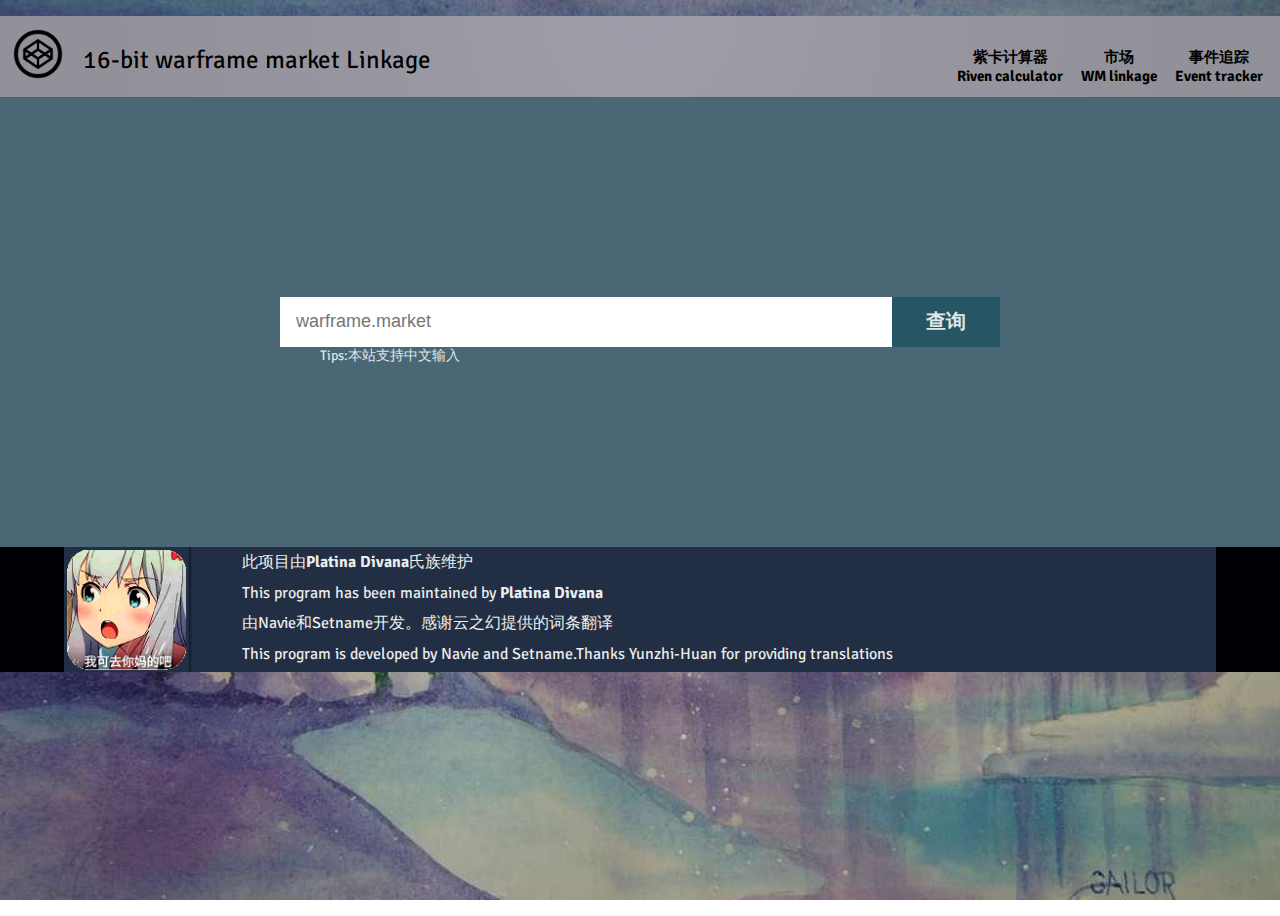
<file: wfTracker/views/index.html>
<html class=" js cssanimations">

 
<head>
    <meta charset="UTF-8">
    <!-- meta -->
    <meta name="Author" content="SetName">
    <meta name="Keywords" content="warframe,warframe alerting,星际战甲,星际战甲警报,警报系统,时间轴">
    <meta name="Description" content="This is a alerting system maintained by 16-Bit.这是一个由16-Bit维护的warframe警报系统。">
    <!-- title -->
    <title>&lt;市场&gt; 16-Bits' Warframe market linkage</title>
    <!-- favicon -->
    <link rel="icon" type="image/x-icon" href="/img/logo.png">
    <!-- CSS -->
    <link href="/wfTracker/static/css/jiang.css" rel="stylesheet" type="text/css">

    <!-- js -->
    <script>
        function loadCSS() {
            if((navigator.userAgent.match(/(phone|pad|pod|iPhone|iPod|ios|iPad|Android|wOSBrowser|BrowserNG|WebOS)/i))) {
                document.write('<link href="/wfTracker/static/css/wm.main.css" rel="stylesheet" type="text/css" media="screen" />');
            } else {
                document.write('<link href="/wfTracker/static/css/wm.main.css" rel="stylesheet" type="text/css" media="screen" />');
            }
        }
        loadCSS();
    </script>
</head>
<body>
    <div class="background-1">
        <div id="header">
            <img src="/wfTracker/static/img/logo.png" style="width:50px"/>
            <ul>
                <li>16-bit warframe market Linkage</li>
            </ul>
            <div class="head_menu">
                <ul>
                    <li><a href="http://wf.setname.tk/riven/" class="topButton">紫卡计算器<br>Riven calculator</a></li>
                    <li><a href="http://wf.setname.tk/wm/" class="topButton">市场<br>WM linkage</a></li>
                    <li><a href="http://wf.setname.tk" class="topButton">事件追踪<br>Event tracker</a></li>
                </ul>
            </div>
        </div>
    </div>
    <div>
        <div class="searchBar">
            <div>
                <input class="" title="输入搜索词" value="" placeholder="warframe.market" onkeyup="search()" onFocus="search()" id="searchBar">
                <div id="optionDiv"></div>
                <button>查询</button>
                <ul>
                    <li><label>Tips:本站支持中文输入</label></li>
                </ul>
            </div>
        </div>
        <div class="displayBlock">
        </div>
        <div class="displayBar">
            <table id="displayUl"></table>
        </div>
        <div id="loading">载入中..</div>
        <div id="display" onClick="closeDisplay()">
            <input title="Ctrl + c复制" value="" placeholder="warframe.market" id="copyBar">
        </div>
    </div>
    <div class="dark" >
        <div><img src="/wfTracker/static/img/wflogo.png"></div>
        <div >
        <p>此项目由<strong>Platina Divana</strong>氏族维护</p>
        <p>This program has been maintained by <strong>Platina Divana</strong></p>
        <p>由Navie和Setname开发。感谢云之幻提供的词条翻译</p>
        <p>This program is developed by Navie and Setname.Thanks Yunzhi-Huan for providing translations</p>
		<script type="text/javascript">var cnzz_protocol = (("https:" == document.location.protocol) ? " https://" : " http://");document.write(unescape("%3Cspan id='cnzz_stat_icon_1000518701'%3E%3C/span%3E%3Cscript src='" + cnzz_protocol + "s11.cnzz.com/z_stat.php%3Fid%3D1000518701%26show%3Dpic2' type='text/javascript'%3E%3C/script%3E"));</script>
        </div>
    </div>
    <script src="https://code.jquery.com/jquery-3.0.0.min.js"></script>
    <script type="text/javascript" src="/wfTracker/static/js/wm.main.js"></script>
</body>
</html>
</file>
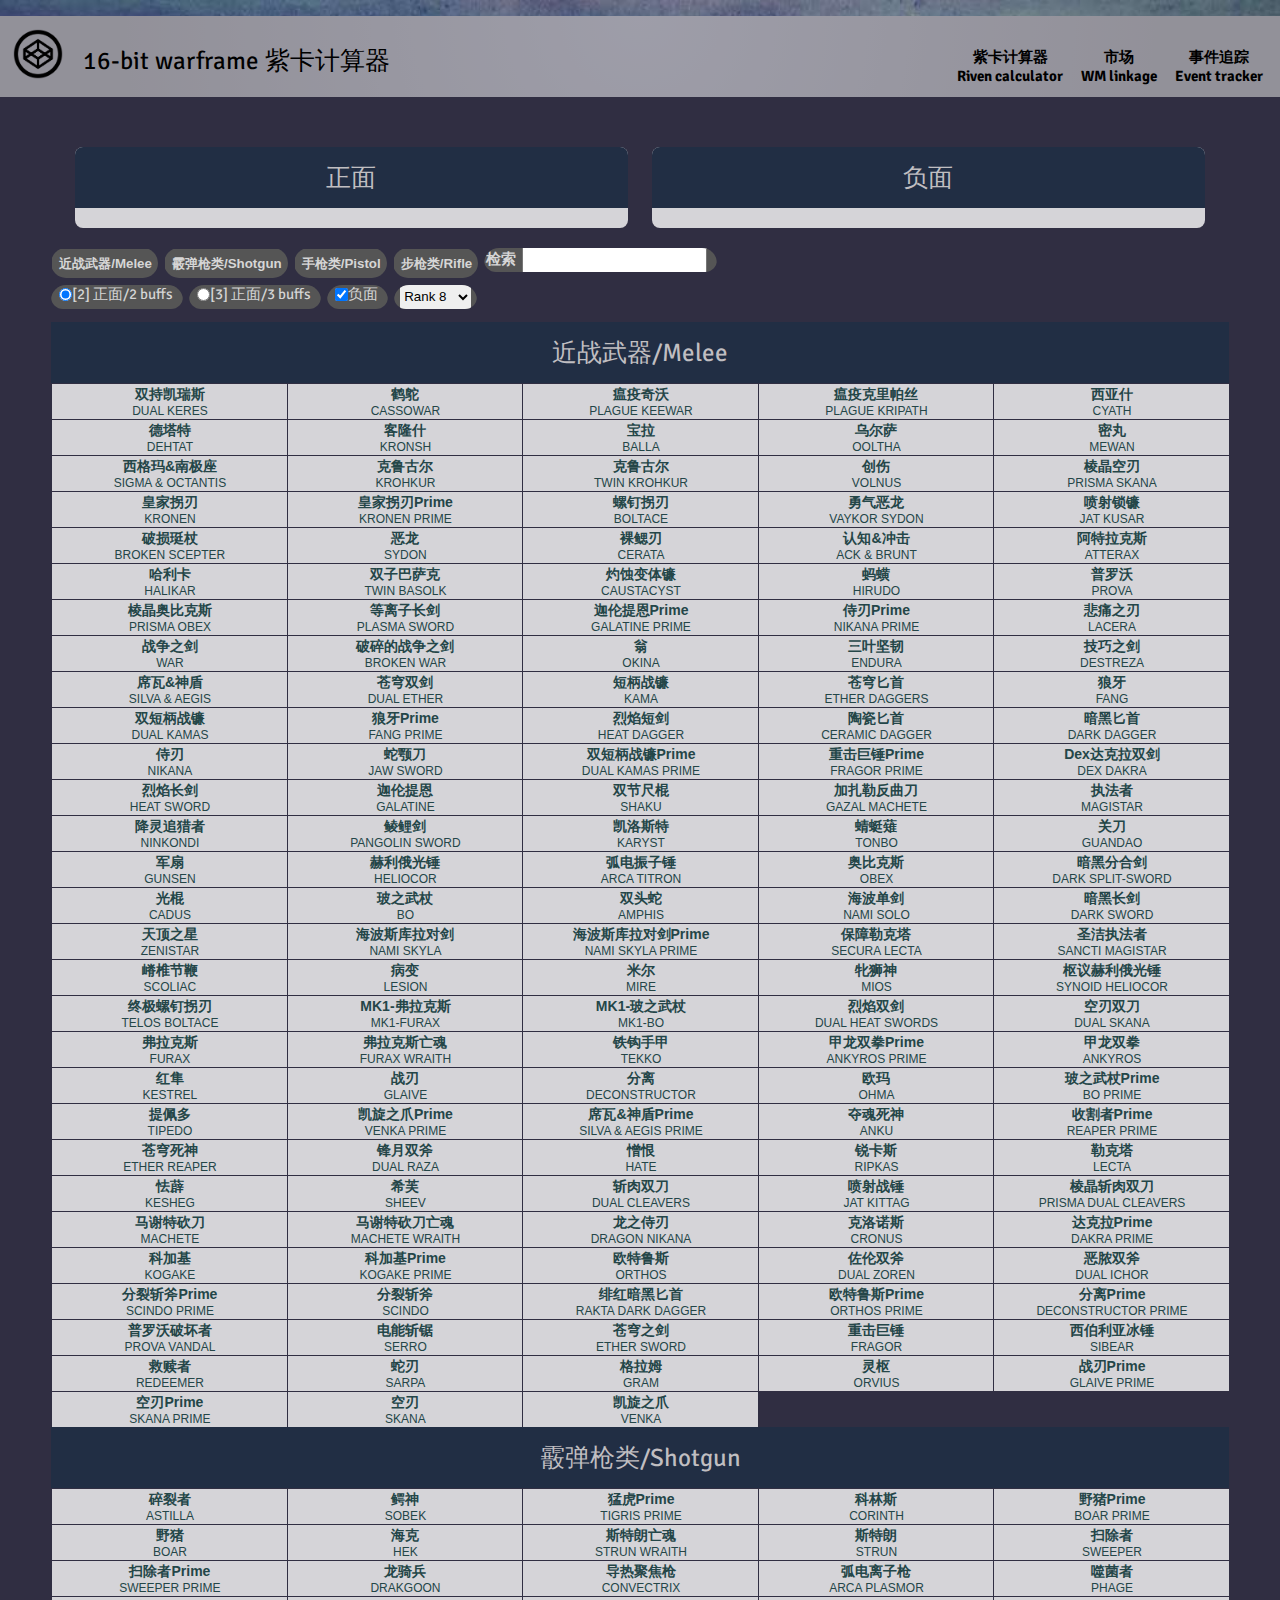
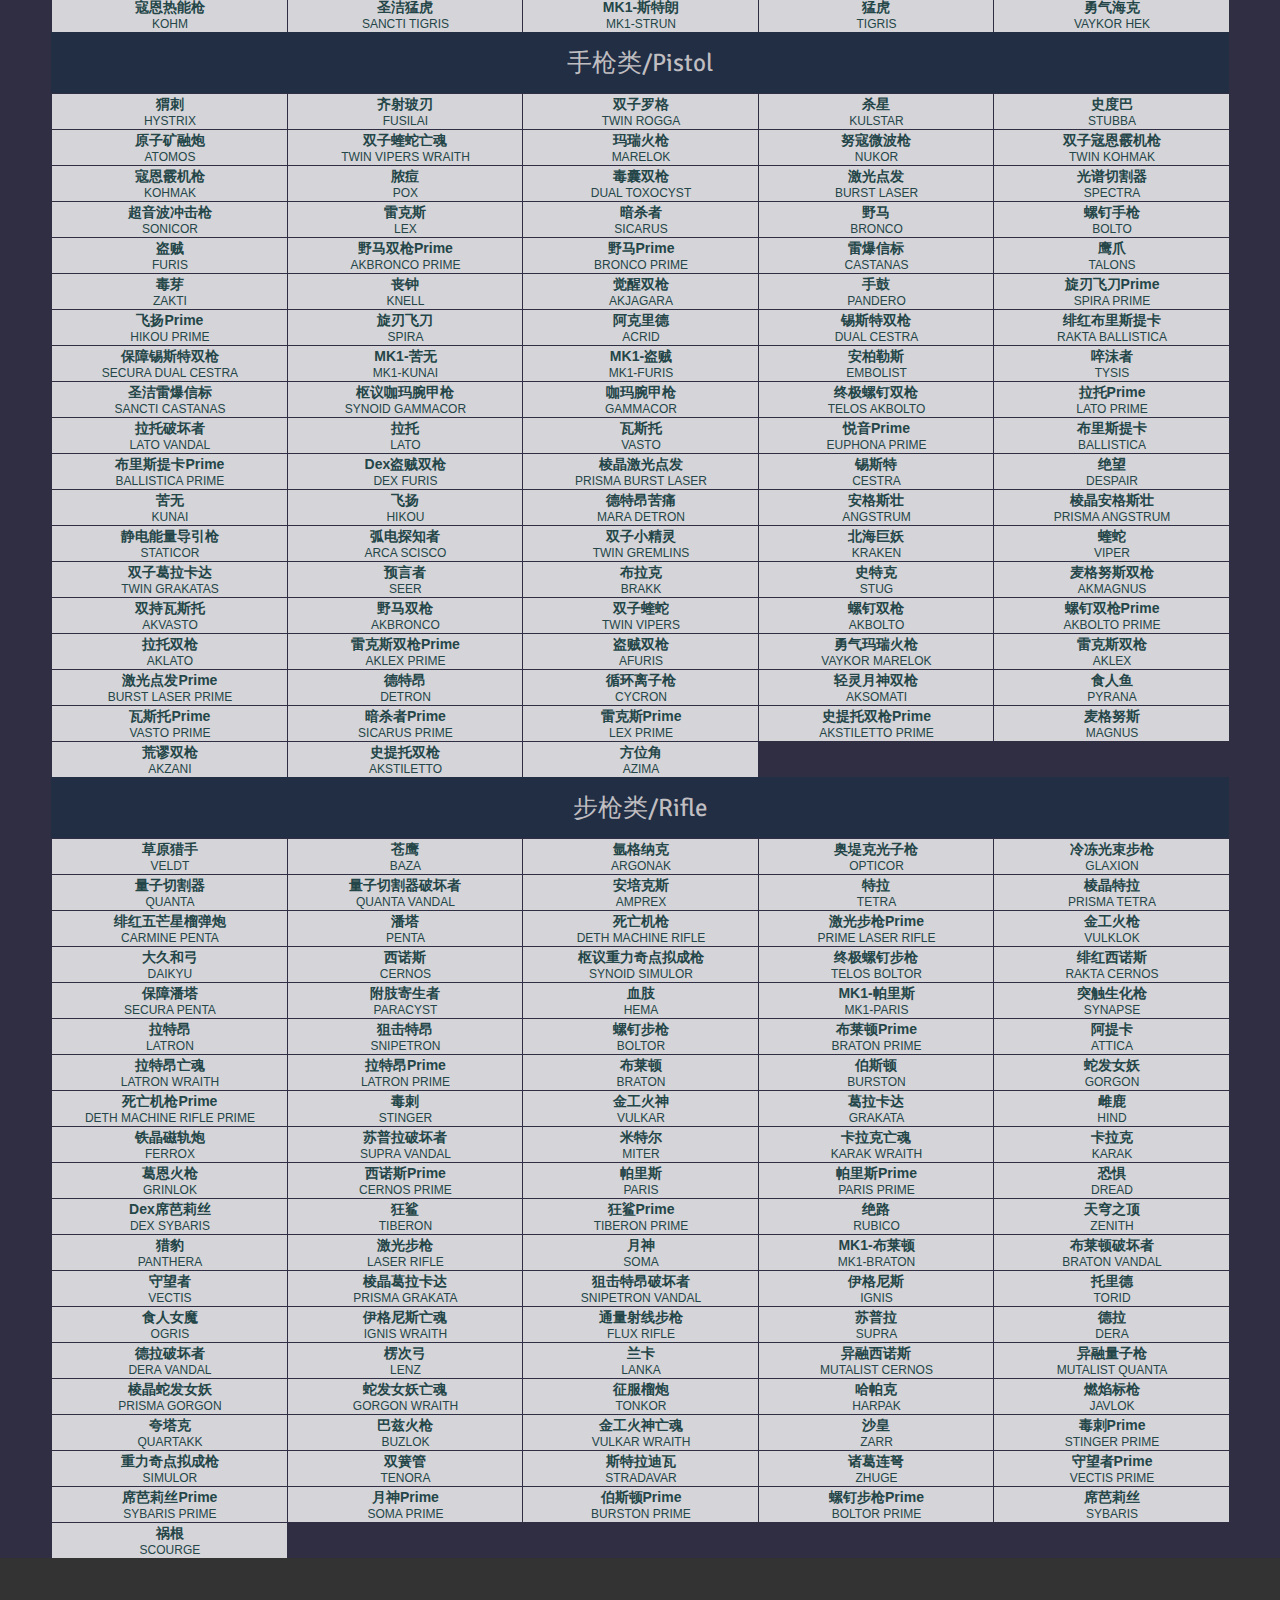
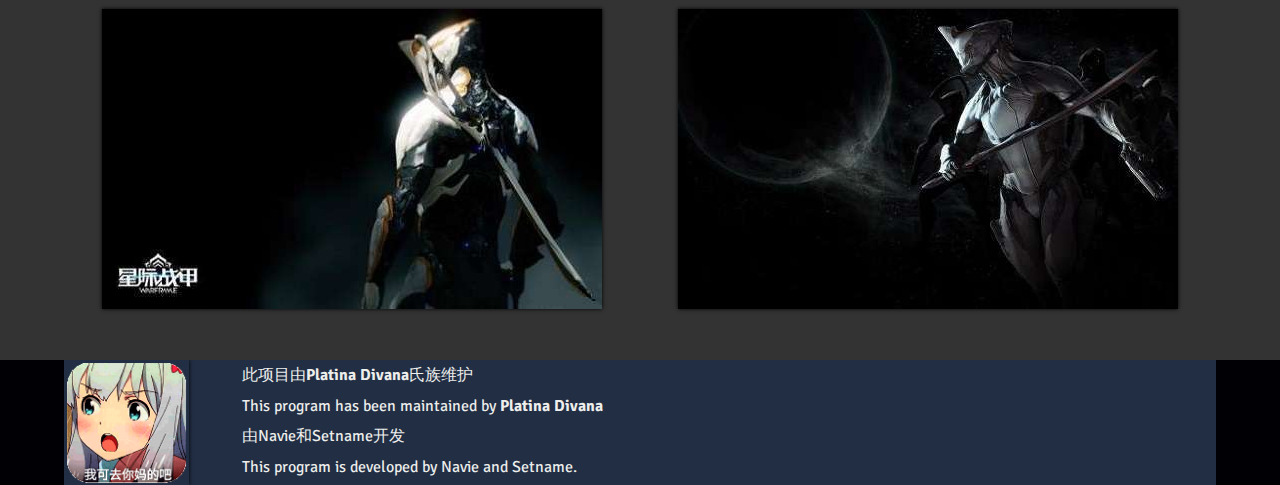
<file: wfTracker/views/riven/index.html>
<html class=" js cssanimations">

 
<head>
    <meta charset="UTF-8">
    <!-- meta -->
    <meta name="Author" content="SetName">
    <meta name="Keywords" content="warframe,warframe alerting,星际战甲,星际战甲警报,警报系统,时间轴">
    <meta name="Description" content="This is a alerting system maintained by 16-Bit.这是一个由16-Bit维护的warframe警报系统。">
    <!-- title -->
    <title>&lt;紫卡计算器&gt; 16-Bits' Warframe Riven Calculator</title>
    <!-- favicon -->
    <link rel="icon" type="image/x-icon" href="/img/logo.png">
    <!-- CSS -->
    <link href="/wfTracker/static/css/jiang.css" rel="stylesheet" type="text/css">

    <!-- js -->
    <script>
        function loadCSS() {
            if((navigator.userAgent.match(/(phone|pad|pod|iPhone|iPod|ios|iPad|Android|wOSBrowser|BrowserNG|WebOS)/i))) {
                document.write('<link href="/wfTracker/static/css/riven.main.css" rel="stylesheet" type="text/css" media="screen" />');
            } else {
                document.write('<link href="/wfTracker/static/css/riven.main.css" rel="stylesheet" type="text/css" media="screen" />');
            }
        }
        loadCSS();
    </script>
    <script src="/wfTracker/static/js/weaponList.json" type="text/javascript"></script>
</head>
<body>
    <div class="background-1">
        <div id="header">
            <img src="/wfTracker/static/img/logo.png" style="width:50px"/>
            <ul>
                <li>16-bit warframe 紫卡计算器</li>
            </ul>
            <div class="head_menu">
                <ul>
                    <li><a href="http://wf.setname.tk/riven/" class="topButton">紫卡计算器<br>Riven calculator</a></li>
                    <li><a href="http://wf.setname.tk/wm/" class="topButton">市场<br>WM linkage</a></li>
                    <li><a href="http://wf.setname.tk" class="topButton">事件追踪<br>Event tracker</a></li>
                </ul>
            </div>
        </div>
    </div>
    <div class="rivenBody">
        <div class="mainDisplay">
            <div id="buffs">
                <p>正面</p>
            </div>
            <div id="curses">
                <p>负面</p>
            </div>
        </div>
        <ul>
            <li><button onclick="display('me')"><strong>近战武器/Melee</strong></button></li>
            <li><button onclick="display('sg')"><strong>霰弹枪类/Shotgun</strong></button></li>
            <li><button onclick="display('pi')"><strong>手枪类/Pistol</strong></button></li>
            <li><button onclick="display('ri')"><strong>步枪类/Rifle</strong></button></li>
			<li><label styleheight: 30px;padding: 5 15 5 5;"><strong>检索</strong><input type="text" style="height: 30px;margin-top: -5;">
</label>
</li>
        </ul>
        <ul onclick="updateBuff()">
            <li><label><input type="radio" name="buffNum" value="2" id="buffNum2" checked>[2] 正面/2 buffs</label></li>
            <li><label><input type="radio" name="buffNum" value="3" id="buffNum3">[3] 正面/3 buffs</label></li>
            <li><label><input type="checkbox" name="curse" value="1" id="curse" checked>负面</label></li>
            <li><label><select name="rank" id="rank" style="border:  0;width:  100%;height:  100%;margin: 0 4;">
                <option value="9">Rank 8</option>
                <option value="8">Rank 7</option>
                <option value="7">Rank 6</option>
                <option value="6">Rank 5</option>
                <option value="5">Rank 4</option>
                <option value="4">Rank 3</option>
                <option value="3">Rank 2</option>
                <option value="2">Rank 1</option>
                <option value="1">Rank 0</option>
                </select></label></li>
        </ul>
        <div class="" id="me">
            <p>近战武器/Melee</p>
            <ul id="melee"></ul>
        </div>
        <div class="" id="sg">
            <p>霰弹枪类/Shotgun</p>
            <ul id="shotgun"></ul>
        </div>
        <div class="" id="pi">
            <p>手枪类/Pistol</p>
            <ul id="pistol"></ul>
        </div>
        <div class="" id="ri">
            <p>步枪类/Rifle</p>
            <ul id="rifle"></ul>
        </div>
    </div>
    <div style="background-color:#333;">
        <img class="floatleft" src="/wfTracker/static/img/0.jpg">
        <img class="floatright" src="/wfTracker/static/img/1.jpg">
    </div>
    <div class="dark" >
        <div><img src="/wfTracker/static/img/wflogo.png"></div>
        <div >
        <p>此项目由<strong>Platina Divana</strong>氏族维护</p>
        <p>This program has been maintained by <strong>Platina Divana</strong></p>
        <p>由Navie和Setname开发</p>
        <p>This program is developed by Navie and Setname.</p>
		<script type="text/javascript">var cnzz_protocol = (("https:" == document.location.protocol) ? " https://" : " http://");document.write(unescape("%3Cspan id='cnzz_stat_icon_1000518701'%3E%3C/span%3E%3Cscript src='" + cnzz_protocol + "s11.cnzz.com/z_stat.php%3Fid%3D1000518701%26show%3Dpic2' type='text/javascript'%3E%3C/script%3E"));</script>
        </div>
    </div>
    <script type="text/javascript" src="/wfTracker/static/js/riven.main.js"></script>
</body>
</html>
</file>
<file: wfTracker/static/css/jiang.css>
@import url(https://fonts.googleapis.com/css?family=Signika+Negative:400,700);

html, body {
  height:100%;
  font-family: 'Signika Negative', sans-serif;
  font-size: 25px;
  max-width: 1280px;
  margin: 8px auto;
}

html {
  background: url('/wfTracker/static/img/winter.jpg') fixed;
  background-size: 100%;
  min-width: 720px;
}
.background-1 {
 background: #282537;
 background-image: -webkit-radial-gradient(top, circle cover, #3c3b52 0%, #252233 80%);
 background-image: -moz-radial-gradient(top, circle cover, #3c3b52 0%, #252233 80%);
 background-image: -o-radial-gradient(top, circle cover, #3c3b52 0%, #252233 80%);
 background-image: radial-gradient(top, circle cover, #3c3b52 0%, #252233 80%);
}  
div {
  overflow: hidden;
}
.background-1 p{
    text-decoration: none;
    transition: 500ms;
}
.head_menu{
	float:right;
}
img {
    box-shadow: 0px 0px 4px #000;
    width: 42%;
    max-width: 500px;
}
.zero{display:block;
     float:left;
	 height:30px;
	 width:50px;
	 margin:0 200px 0 0;
	 }
#header {
  background: rgba(255, 255, 255, .5);
  padding: 1%;
  overflow: hidden;
  height: 55px;
}
#header img {
  float: left;
  box-shadow: none;
}
.background-1 ul {
  list-style: none;
  float: left;
  padding-left: 10px;
  margin-top: 15px;
}
.background-1 ul li {
  float: left;
  margin-left: 10px;
  font-size: 25px;
}

.fullscreen {
  height: 95%;
  position: relative;
}
.fullscreen .background-1 {
  position: absolute;
  bottom: 0;
  text-align: center;
  width: 100%;
  color: #fff;
  text-shadow: 0px 0px 2px #000;
}

#alert{
  
  padding: 0px;
}
#invasions{
  
  padding: 0px;
}
#alerttable{
    font-size:25px;
    width: 100%;
}
.dark {
  color: #eeeeec;
  background: #010105;
  padding: 0 5%;
  height: 125px;
}



.floatleft {
  float: left;
  margin: 4% auto 4% 8%;
}
.floatright {
  float: right;
  margin: 4% 8% 4% auto;
}
</file>
<file: wfTracker/static/css/wm.main.css>
/* 
    Created on : 2018-5-20, 19:28:33
    Author     : SetName
*/
.dark p {
    font-size: 16px;
    padding: 5px;
    text-align: left;
    margin: 0px;
}
.dark div {
    float:left;
    height: 125px;
    background-color:#212e44;
    width: 15%;
}
.dark img
{
    height: 125px;
    width: 125px;
}
.dark div + div
{
    width:85%;
}.topButton
{
    font-size: 15px;
    font-weight:bold;
    color: #000;
    padding: 4px;
    display: inline-block;
    text-align: center;
    text-decoration:none;
    transition: 0.5s;
    -moz-transition: 0.5s;	/* Firefox 4 */
    -webkit-transition: 0.5s;	/* Safari 和 Chrome */
    -o-transition: 0.5s;	/* Opera */
}
.topButton:hover , .topButton:active
{
    color: #424;
    font-size: 20px;
}
.searchBar
{
    height:450px;
    background-color:#496775;
}
.searchBar div
{
    width:720px;
    height:80px;
    margin:200 auto 0 auto;
}
.searchBar input
{
    width:85%;
    height:50px;
    font-size:18px;
    float:left;
    color:#dcdcdc;
    padding: 0 16px;
    border:none;
    transition: 0.3s;
    -moz-transition: 0.3s;	/* Firefox 4 */
    -webkit-transition: 0.3s;	/* Safari 和 Chrome */
    -o-transition: 0.3s;	/* Opera */
}
.searchBar input:focus
{
    color:#54595a;
    background-color:#e6edf1;
}
.searchBar button
{
    width: 15%;
    height: 50px;
    margin: auto 0;
    font-size: 20px;
    float: left;
    background-color: #265663;
    color: #e0e6e8;
    font-weight: bold;
    border: none;
    transition: 0.3s;
    -moz-transition: 0.3s;	/* Firefox 4 */
    -webkit-transition: 0.3s;	/* Safari 和 Chrome */
    -o-transition: 0.3s;	/* Opera */
}
.searchBar button:hover
{
    color:#fff;
    background-color:#4c737d;
    font-size: 24px;
}
.searchBar input:focus + #optionDiv
{
    margin-top: 50px;
    opacity:1;
    display:block;
}
#optionDiv
{
    position: absolute;
    transition: 0.5s;
    -moz-transition: 0.5s;
    -webkit-transition: 0.5s;
    -o-transition: 0.5s;
    background-color: #fff;
    margin-top: 70px;
    opacity:0;
    max-height:310px;
    display:none;
}
#optionDiv:hover
{
    display: block;
}
#optionDiv ul
{
    margin: 0px;
    padding: 0;
}
#optionDiv ul li
{
    height: 20px;
    font-size: 16px;
    display: block;
    overflow: hidden;
    padding: 5 0 5 20;
    transition: 0.5s;
    -moz-transition: 0.5s;
    -webkit-transition: 0.5s;
    -o-transition: 0.5s;
}
#optionDiv ul li:hover
{
    background-color: #777;
    color: #fff;
}
.searchBar ul
{
    height: 36px;
}
.searchBar ul li
{
    height: 20px;
    font-size: 14px;
    display:inline-block;
    overflow:hidden;
}
.searchBar ul li label
{
    color: #e0e6e8;
}
.searchBar ul li label input
{
    height: 22px;
    width: 14px;
    margin: 0px;
}
.displayBar {
    background-color: #e0f5f2;
    transition: 0.3s;
    -moz-transition: 0.3s;
    -webkit-transition: 0.3s;
    -o-transition: 0.3s;
}
table#displayUl {
    width:  80%;
    margin:  0 auto;
    color: #034f5d;
    text-align: center;
}
div#loading {
    position: absolute;
    text-align: center;
    left: 45%;
    width: 10%;
    top: 50%;
    background-color: #bdf1b9;
    font-size: 18px;
    color: #007114;
    padding: 5px 0;
    opacity: 0;
    transition: 0.3s;
    -moz-transition: 0.3s;
    -webkit-transition: 0.3s;
    -o-transition: 0.3s;
}
div#display {
    position: absolute;
    height: 100%;
    width: 100%;
    left: 0;
    top: 0;
    background-color: #555555b0;
    display:none;
}
input#copyBar {
    width: 60%;
    height: 50px;
    margin: 30% 0 0 20%;
    border: none;
}


table {
    overflow:hidden;
    background:#fefefe;
    width:70%;
    margin:5% auto 0;
    -moz-border-radius:5px; /* FF1+ */
    -webkit-border-radius:5px; /* Saf3-4 */
    border-radius:5px;
    -moz-box-shadow: 0 0 4px rgba(0, 0, 0, 0.2);
    -webkit-box-shadow: 0 0 4px rgba(0, 0, 0, 0.2);
}
table th {
    background: -moz-linear-gradient(100% 20% 90deg, #e8eaeb, #ededed);
    background: -webkit-gradient(linear, 0% 0%, 0% 20%, from(#ededed), to(#e8eaeb));
    margin: 0px;
    border: none;
    padding: 10px;
}
table tr{
    padding:5px;
}
tr:hover {
    background-color: #cecece;
}
table td {
    padding: 8px;
}
</file>
<file: wfTracker/static/css/riven.main.css>
/* 
    Created on : 2018-5-20, 19:28:33
    Author     : SetName
*/

.dark p {
    font-size: 16px;
    padding: 5px;
    text-align: left;
    margin: 0px;
}
.dark div {
    float:left;
    height: 125px;
    background-color:#212e44;
    width: 15%;
}
.dark img
{
    height: 125px;
    width: 125px;
}
.dark div + div 
{
    width:85%;
}
.rivenBody {
    background-color: #302e42;
    margin: 0px;
    padding: 30px 4% 0 4%;
}
.rivenBody ul {
    padding: 0px;
    margin: 0px;
}
.rivenBody ul li {
    display: inline-block;
    height: 30px;
    overflow: hidden;
    border-radius:20px;
}
.rivenBody div ul li {
    display: inline-block;
    height: 36px;
    width: 20%;
    overflow: hidden;
    border-radius:0px;
}
.rivenBody ul li button {
    background-color: #555;
    color: #d6d6d6;
    transition: 0.3s;
    -moz-transition: 0.3s;	/* Firefox 4 */
    -webkit-transition: 0.3s;	/* Safari 和 Chrome */
    -o-transition: 0.3s;	/* Opera */
}
.rivenBody ul li label {
    display: inline-block;
    height: 24px;
    padding: 0 10px 0 2px;
    overflow: hidden;
    border-radius: 20px;
    font-size: 15px;
    background: #555;
    color: #d6d6d6;
    transition: 0.3s;
    -moz-transition: 0.3s;	/* Firefox 4 */
    -webkit-transition: 0.3s;	/* Safari 和 Chrome */
    -o-transition: 0.3s;	/* Opera */
}
.rivenBody ul li label input {
    vertical-align: middle;
    margin:0 0 0 6px;
}
.rivenBody ul li label:hover {
    background-color: #bdbdbd;
    color: #ffffff;
}
.rivenBody ul li button:hover {
    background-color: #bdbdbd;
    color: #ffffff;
}
.rivenBody div ul li button {
    background-color: #d5d4d8;
    color: #244648;
}
.rivenBody div ul li button:hover {
    background-color: #656565;
    color: #c4ddde;
}
.rivenBody div {
    transition: 0.8s;
    -moz-transition: 0.8s;	/* Firefox 4 */
    -webkit-transition: 0.8s;	/* Safari 和 Chrome */
    -o-transition: 0.8s;	/* Opera */
}
.rivenBody div p {
    text-align: center;
    color: #c0bec1;
    background-color: #212e44;
    padding: 14px;
    margin: 0;
}
.mainDisplay {
    margin: 20px 0;
    padding: 0;
}
.mainDisplay div {
    float: left;
    width: 47%;
    margin: 0 0 0 2%;
    background-color: #d5d4d8;
    border-radius: 8px;
}
.mainDisplay div p {
    text-align: center;
    color: #c0bec1;
    background-color: #212e44;
    padding: 14px;
    margin: 0 0 20px 0;
}
.zh
{
    font-size:14px;
}
.en
{
    font-size:12px;
}
button {
    border: none;
    margin: 1px;
    width: 100%;
    height: 100%;
}

.topButton 
{
    font-size: 15px;
    font-weight:bold;
    color: #000;
    padding: 4px;
    display: inline-block;
    text-decoration:none;
    text-align: center;
    transition: 0.5s;
    -moz-transition: 0.5s;	/* Firefox 4 */
    -webkit-transition: 0.5s;	/* Safari 和 Chrome */
    -o-transition: 0.5s;	/* Opera */
}
.topButton:hover , .topButton:active
{
    color: #424;
    font-size: 20px;
}
.mainDisplay div span {
    display: inline-block;
    /* background-color: #989898; */
    font-size: 16px;
    width: 80%;
    margin: 1 10%;
    text-align: center;
    color: #000033;
    border-radius: 20px;
}
.mainDisplay div span:hover {
    background-color: #989898;
color: #FFF;
}
</file>
